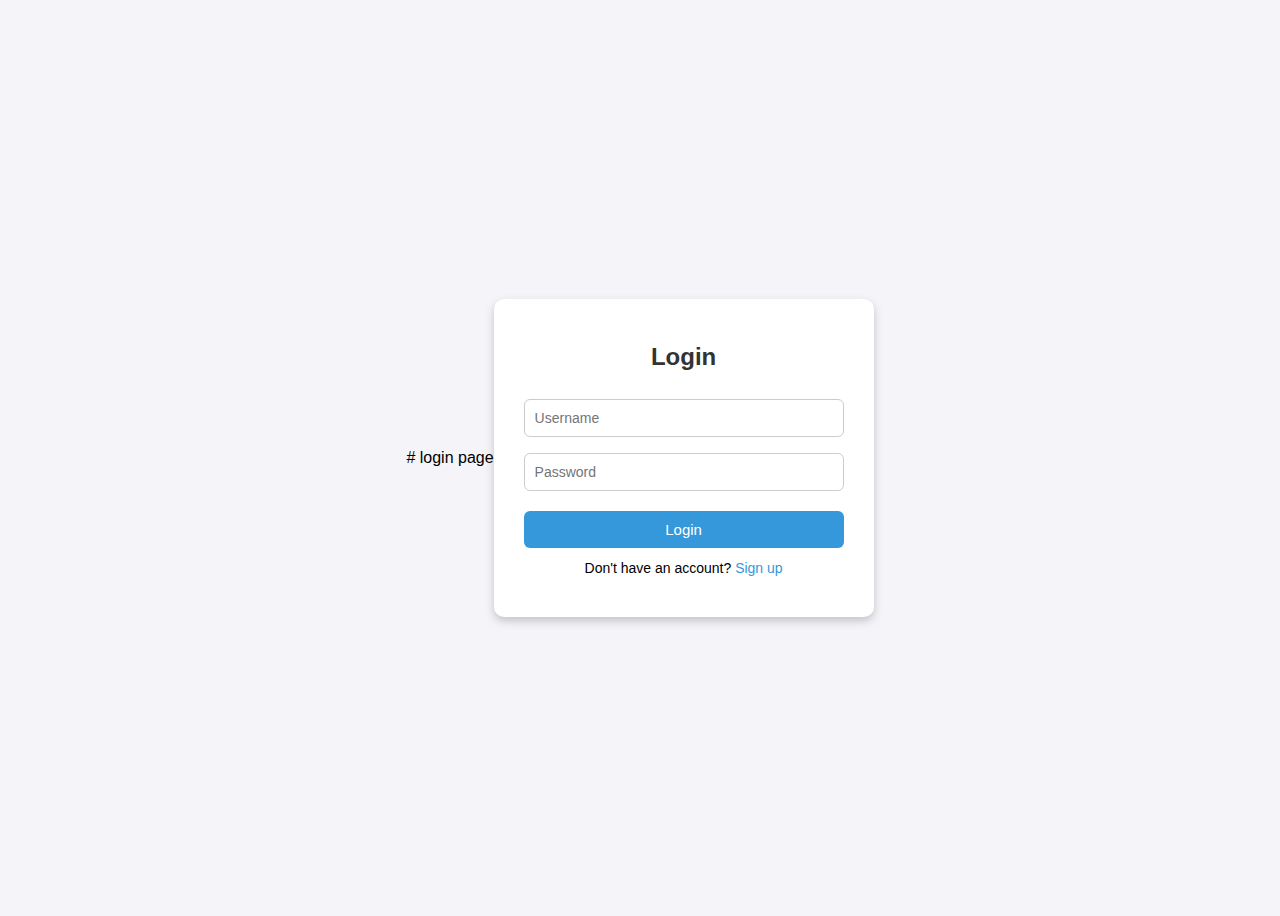
<file: templates/doop.html>
# login page 

<!DOCTYPE html>
<html lang="en">

<head>
  <meta charset="UTF-8">
  <meta name="viewport" content="width=device-width, initial-scale=1.0">
  <title>Login Page</title>
  <style>
    body {
      font-family: Arial, sans-serif;
      background-color: #f4f4f9;
      display: flex;
      justify-content: center;
      align-items: center;
      height: 100vh;
    }

    .login-container {
      background: #fff;
      padding: 25px 30px;
      border-radius: 10px;
      box-shadow: 0 4px 10px rgba(0, 0, 0, 0.2);
      width: 320px;
      text-align: center;
    }

    .login-container h2 {
      margin-bottom: 20px;
      color: #333;
    }

    .login-container input {
      width: 100%;
      padding: 10px;
      margin: 8px 0;
      border: 1px solid #ccc;
      border-radius: 6px;
      font-size: 14px;
    }

    .login-container button {
      width: 100%;
      padding: 10px;
      margin-top: 12px;
      background: #3498db;
      color: #fff;
      border: none;
      border-radius: 6px;
      cursor: pointer;
      font-size: 15px;
    }

    .login-container button:hover {
      background: #2980b9;
    }

    .login-container p {
      margin-top: 12px;
      font-size: 14px;
    }

    .login-container a {
      color: #3498db;
      text-decoration: none;
    }

    .login-container a:hover {
      text-decoration: underline;
    }
  </style>
</head>

<body>
  <div class="login-container">
    <h2>Login</h2>
    <form>
      <input type="text" placeholder="Username" required>
      <input type="password" placeholder="Password" required>
      <button type="submit">Login</button>
      <p>Don't have an account? <a href="#">Sign up</a></p>
    </form>
  </div>
</body>

</html>
</file>
